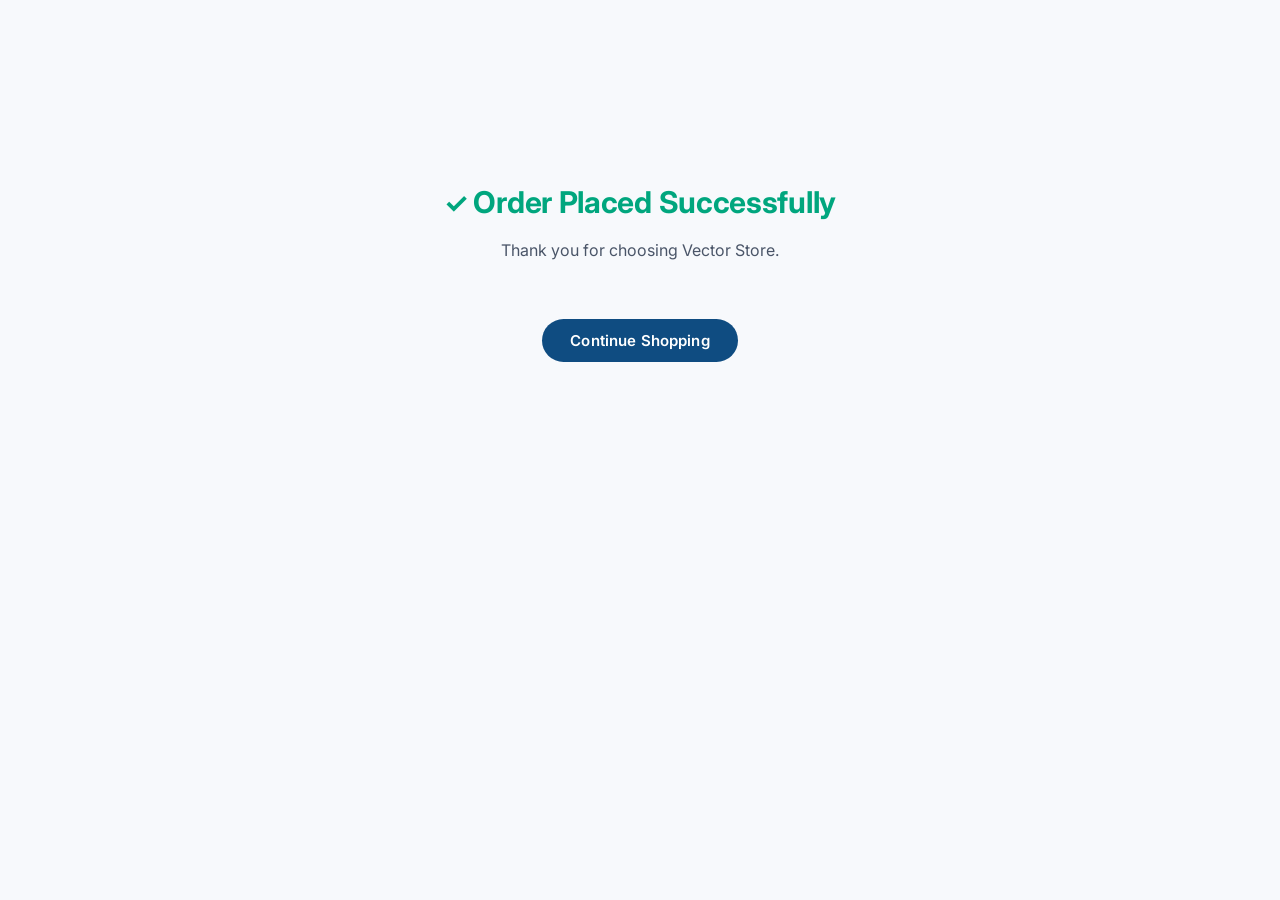
<file: order-success.html>
<!DOCTYPE html>
<html lang="en">
<head>

    <meta charset="UTF-8">

    <meta
    name="viewport"
    content="width=device-width, initial-scale=1.0">

    <title>
        Order Placed
    </title>

    <link
    rel="stylesheet"
    href="css/style.css">

</head>
<body>

<section
style="
text-align:center;
padding:80px;
">

    <h1>
        Order Placed Successfully
    </h1>

    <p>
        Thank you for choosing
        Vector Store.
    </p>

    <br>

    <a href="index.html">

        <button>
            Continue Shopping
        </button>

    </a>

</section>
<script src="js/beautify.js"></script>

</body>
</html>
</file>
<file: css/style.css>
/* ============================================================
   Vector Store — Wholesale Pharmacy Supply
   Design: Clinical navy + teal-green, tabular data aesthetic
   ============================================================ */

@import url('https://fonts.googleapis.com/css2?family=Inter:wght@400;500;600;700&family=IBM+Plex+Mono:wght@400;500&display=swap');

:root {
    --primary:        #0F4C81;
    --primary-light:  #1A6DB5;
    --primary-50:     #EBF2FA;
    --accent:         #00A67E;
    --accent-light:   #E6F7F3;
    --dark:           #1A1D2E;
    --text-secondary: #4A5568;
    --text-muted:     #718096;
    --light:          #F7F9FC;
    --surface:        #FFFFFF;
    --border:         #DDE3EE;
    --border-strong:  #B8C4D8;
    --success:        #00A67E;
    --danger:         #C0392B;
    --danger-light:   #FDF2F2;
    --warning:        #D97706;
    --mono:           'IBM Plex Mono', 'Courier New', monospace;
    --sans:           'Inter', Arial, Helvetica, sans-serif;
    --radius-sm:      6px;
    --radius-md:      10px;
    --radius-lg:      14px;
    --shadow-sm:      0 1px 3px rgba(15, 76, 129, 0.08), 0 1px 2px rgba(0,0,0,0.04);
    --shadow-md:      0 4px 16px rgba(15, 76, 129, 0.10), 0 1px 4px rgba(0,0,0,0.06);
    --transition:     all 0.18s ease;
}

/* ── Reset ─────────────────────────────────────────────────── */
*, *::before, *::after {
    margin: 0;
    padding: 0;
    box-sizing: border-box;
}

body {
    background: var(--light);
    color: var(--dark);
    font-family: var(--sans);
    font-size: 15px;
    line-height: 1.6;
    -webkit-font-smoothing: antialiased;
}

/* ── Header ─────────────────────────────────────────────────── */
header {
    background: var(--surface);
    display: flex;
    justify-content: space-between;
    align-items: center;
    padding: 0 40px;
    height: 64px;
    border-bottom: 1px solid var(--border);
    position: sticky;
    top: 0;
    z-index: 100;
    box-shadow: 0 1px 0 var(--border), 0 2px 8px rgba(15, 76, 129, 0.05);
}

.logo {
    font-size: 18px;
    font-weight: 700;
    color: var(--primary);
    letter-spacing: -0.3px;
    display: flex;
    align-items: center;
    gap: 8px;
}

.logo::before {
    content: '';
    display: inline-block;
    width: 10px;
    height: 10px;
    background: var(--accent);
    border-radius: 50%;
}

nav {
    display: flex;
    gap: 4px;
    align-items: center;
}

nav a {
    text-decoration: none;
    color: var(--text-secondary);
    font-weight: 500;
    font-size: 14px;
    padding: 6px 14px;
    border-radius: var(--radius-sm);
    transition: var(--transition);
    letter-spacing: 0.1px;
}

nav a:hover {
    color: var(--primary);
    background: var(--primary-50);
}

nav a[href="#"]:last-child {
    color: var(--danger);
}

nav a[href="#"]:last-child:hover {
    background: var(--danger-light);
}

/* ── Hero ────────────────────────────────────────────────────── */
.hero {
    background: linear-gradient(135deg, var(--primary) 0%, #1A5FA5 60%, #1D7A8C 100%);
    text-align: center;
    padding: 64px 24px 56px;
    position: relative;
    overflow: hidden;
}

.hero::before {
    content: '';
    position: absolute;
    inset: 0;
    background: url("data:image/svg+xml,%3Csvg width='60' height='60' viewBox='0 0 60 60' xmlns='http://www.w3.org/2000/svg'%3E%3Cg fill='none' fill-rule='evenodd'%3E%3Cg fill='%23ffffff' fill-opacity='0.03'%3E%3Cpath d='M36 34v-4h-2v4h-4v2h4v4h2v-4h4v-2h-4zm0-30V0h-2v4h-4v2h4v4h2V6h4V4h-4zM6 34v-4H4v4H0v2h4v4h2v-4h4v-2H6zM6 4V0H4v4H0v2h4v4h2V6h4V4H6z'/%3E%3C/g%3E%3C/g%3E%3C/svg%3E");
    pointer-events: none;
}

.hero h1 {
    font-size: 36px;
    font-weight: 700;
    color: #FFFFFF;
    margin-bottom: 10px;
    letter-spacing: -0.5px;
    line-height: 1.2;
    position: relative;
}

.hero p {
    font-size: 16px;
    color: rgba(255,255,255,0.75);
    margin-bottom: 28px;
    position: relative;
}

#searchInput {
    width: 100%;
    max-width: 520px;
    padding: 14px 20px;
    border: 1.5px solid rgba(255,255,255,0.25);
    border-radius: 40px;
    background: rgba(255,255,255,0.12);
    color: #FFFFFF;
    font-size: 15px;
    font-family: var(--sans);
    outline: none;
    transition: var(--transition);
    position: relative;
    backdrop-filter: blur(4px);
    letter-spacing: 0.1px;
}

#searchInput::placeholder {
    color: rgba(255,255,255,0.55);
}

#searchInput:focus {
    border-color: rgba(255,255,255,0.6);
    background: rgba(255,255,255,0.18);
    box-shadow: 0 0 0 3px rgba(255,255,255,0.12);
}

/* ── Products Grid ──────────────────────────────────────────── */
.products {
    display: grid;
    grid-template-columns: repeat(auto-fill, minmax(260px, 1fr));
    gap: 20px;
    padding: 32px;
    max-width: 1400px;
    margin: 0 auto;
}

/* ── Product Card ────────────────────────────────────────────── */
.product-card {
    background: var(--surface);
    border-radius: var(--radius-lg);
    padding: 22px;
    border: 1px solid var(--border);
    box-shadow: var(--shadow-sm);
    transition: var(--transition);
    display: flex;
    flex-direction: column;
    gap: 0;
    border-left: 3px solid transparent;
}

.product-card:hover {
    border-left-color: var(--accent);
    box-shadow: var(--shadow-md);
    transform: translateY(-2px);
}

.product-card h3 {
    font-size: 15px;
    font-weight: 600;
    color: var(--dark);
    margin-bottom: 6px;
    line-height: 1.4;
    letter-spacing: -0.1px;
}

.product-card .category-tag {
    display: inline-block;
    font-size: 11px;
    font-weight: 500;
    text-transform: uppercase;
    letter-spacing: 0.6px;
    color: var(--primary);
    background: var(--primary-50);
    padding: 2px 8px;
    border-radius: 4px;
    margin-bottom: 12px;
}

.product-card .description {
    font-size: 13px;
    color: var(--text-muted);
    margin-bottom: 14px;
    line-height: 1.5;
    flex: 1;
}

.price {
    font-family: var(--mono);
    font-size: 22px;
    font-weight: 500;
    color: var(--primary);
    margin-bottom: 8px;
    letter-spacing: -0.5px;
    font-variant-numeric: tabular-nums;
}

.price::before {
    content: '₹';
    font-size: 14px;
    vertical-align: 2px;
    margin-right: 1px;
    font-family: var(--sans);
}

.stock {
    font-size: 12px;
    font-weight: 500;
    margin-bottom: 16px;
    display: flex;
    align-items: center;
    gap: 5px;
    font-family: var(--mono);
    font-variant-numeric: tabular-nums;
}

.stock::before {
    content: '';
    display: inline-block;
    width: 7px;
    height: 7px;
    border-radius: 50%;
}

.in-stock {
    color: var(--success);
}

.in-stock::before {
    background: var(--success);
}

.out-stock {
    color: var(--danger);
}

.out-stock::before {
    background: var(--danger);
}

/* ── Buttons ─────────────────────────────────────────────────── */
button {
    width: 100%;
    padding: 11px 18px;
    background: var(--primary);
    color: white;
    border: none;
    border-radius: var(--radius-md);
    cursor: pointer;
    font-size: 14px;
    font-weight: 600;
    font-family: var(--sans);
    letter-spacing: 0.15px;
    transition: var(--transition);
}

button:hover {
    background: var(--primary-light);
    transform: translateY(-1px);
    box-shadow: 0 4px 12px rgba(15, 76, 129, 0.25);
}

button:active {
    transform: translateY(0);
    box-shadow: none;
}

/* ── Page Header ─────────────────────────────────────────────── */
.page-header {
    padding: 36px 40px 24px;
    background: var(--surface);
    border-bottom: 1px solid var(--border);
}

.page-header h1 {
    font-size: 26px;
    font-weight: 700;
    color: var(--dark);
    letter-spacing: -0.4px;
    margin-bottom: 4px;
}

.page-header p {
    font-size: 14px;
    color: var(--text-muted);
}

/* ── Cart ────────────────────────────────────────────────────── */
.cart-container {
    padding: 28px 32px;
    max-width: 900px;
    margin: 0 auto;
}

.cart-item {
    background: var(--surface);
    border: 1px solid var(--border);
    border-radius: var(--radius-lg);
    padding: 20px 24px;
    margin-bottom: 14px;
    display: flex;
    justify-content: space-between;
    align-items: center;
    box-shadow: var(--shadow-sm);
    transition: var(--transition);
    border-left: 3px solid var(--accent);
}

.cart-item:hover {
    box-shadow: var(--shadow-md);
}

.cart-info h3 {
    font-size: 15px;
    font-weight: 600;
    margin-bottom: 4px;
    color: var(--dark);
}

.cart-info .cart-price {
    font-family: var(--mono);
    font-size: 16px;
    color: var(--primary);
    font-variant-numeric: tabular-nums;
}

.cart-controls {
    display: flex;
    align-items: center;
    gap: 8px;
}

.qty-btn {
    width: 36px;
    height: 36px;
    padding: 0;
    border-radius: 8px;
    font-size: 18px;
    font-weight: 400;
    background: var(--primary-50);
    color: var(--primary);
    border: 1px solid var(--border);
    display: flex;
    align-items: center;
    justify-content: center;
    box-shadow: none;
}

.qty-btn:hover {
    background: var(--primary);
    color: white;
    transform: none;
    box-shadow: none;
}

.qty-display {
    font-family: var(--mono);
    font-size: 16px;
    font-weight: 500;
    min-width: 32px;
    text-align: center;
    color: var(--dark);
}

.remove-btn {
    background: var(--danger-light);
    color: var(--danger);
    border: 1px solid #F5C6C6;
    width: auto;
    padding: 8px 14px;
    font-size: 13px;
    font-weight: 500;
    border-radius: 8px;
    box-shadow: none;
}

.remove-btn:hover {
    background: var(--danger);
    color: white;
    border-color: var(--danger);
    transform: none;
    box-shadow: none;
}

.cart-summary {
    padding: 24px 32px 40px;
    text-align: center;
    background: var(--surface);
    border-top: 1px solid var(--border);
    margin-top: 8px;
}

.cart-summary h2 {
    font-size: 22px;
    font-weight: 700;
    color: var(--dark);
    margin-bottom: 18px;
    font-family: var(--mono);
    font-variant-numeric: tabular-nums;
}

.cart-summary #cartTotal {
    color: var(--primary);
}

.cart-summary button {
    max-width: 260px;
    padding: 14px 28px;
    font-size: 15px;
}

/* ── Checkout ─────────────────────────────────────────────────── */
.checkout-container {
    max-width: 720px;
    margin: 32px auto;
    padding: 0 24px 48px;
}

.form-group {
    margin-bottom: 22px;
}

.form-group label {
    display: block;
    margin-bottom: 8px;
    font-weight: 600;
    font-size: 13px;
    color: var(--text-secondary);
    text-transform: uppercase;
    letter-spacing: 0.5px;
}

.form-group input,
.form-group textarea {
    width: 100%;
    padding: 12px 16px;
    border: 1.5px solid var(--border);
    border-radius: var(--radius-md);
    font-family: var(--sans);
    font-size: 15px;
    color: var(--dark);
    background: var(--surface);
    transition: var(--transition);
    outline: none;
}

.form-group input:focus,
.form-group textarea:focus {
    border-color: var(--primary);
    box-shadow: 0 0 0 3px rgba(15, 76, 129, 0.1);
}

.form-group textarea {
    resize: vertical;
}

.order-summary {
    background: var(--primary-50);
    border: 1.5px solid var(--border);
    border-radius: var(--radius-lg);
    padding: 22px 24px;
    margin: 28px 0;
    border-left: 4px solid var(--primary);
}

.order-summary h2 {
    font-size: 16px;
    font-weight: 700;
    color: var(--primary);
    margin-bottom: 16px;
    text-transform: uppercase;
    letter-spacing: 0.6px;
    font-size: 13px;
}

.checkout-item {
    display: flex;
    justify-content: space-between;
    align-items: center;
    padding: 8px 0;
    border-bottom: 1px solid var(--border);
    font-size: 14px;
    color: var(--dark);
}

.checkout-item:last-of-type {
    border-bottom: none;
}

.checkout-item .item-price {
    font-family: var(--mono);
    font-weight: 500;
    font-variant-numeric: tabular-nums;
    color: var(--primary);
}

.order-summary h3 {
    font-size: 18px;
    font-weight: 700;
    color: var(--primary);
    margin-top: 14px;
    padding-top: 14px;
    border-top: 2px solid var(--border-strong);
    font-family: var(--mono);
    font-variant-numeric: tabular-nums;
}

#checkoutTotal {
    color: var(--primary);
}

.checkout-container > form > button[type="submit"] {
    margin-top: 8px;
    padding: 15px;
    font-size: 15px;
    letter-spacing: 0.3px;
    border-radius: var(--radius-md);
}

/* ── Admin: Product Form ─────────────────────────────────────── */
.product-form-section {
    max-width: 860px;
    margin: 32px auto;
    padding: 0 24px;
}

.product-form-section form {
    display: flex;
    flex-direction: column;
    gap: 14px;
    background: var(--surface);
    border: 1px solid var(--border);
    border-radius: var(--radius-lg);
    padding: 28px;
    box-shadow: var(--shadow-sm);
}

.product-form-section input,
.product-form-section textarea {
    padding: 12px 16px;
    border: 1.5px solid var(--border);
    border-radius: var(--radius-md);
    font-family: var(--sans);
    font-size: 14px;
    color: var(--dark);
    background: var(--light);
    outline: none;
    transition: var(--transition);
}

.product-form-section input:focus,
.product-form-section textarea:focus {
    border-color: var(--primary);
    background: var(--surface);
    box-shadow: 0 0 0 3px rgba(15, 76, 129, 0.1);
}

.product-form-section input::placeholder,
.product-form-section textarea::placeholder {
    color: var(--text-muted);
    font-size: 13px;
}

/* ── Admin: Products Table ───────────────────────────────────── */
.products-table {
    padding: 24px 32px 48px;
    max-width: 1200px;
    margin: 0 auto;
}

.admin-product-card {
    background: var(--surface);
    border: 1px solid var(--border);
    border-radius: var(--radius-lg);
    padding: 20px 24px;
    margin-bottom: 12px;
    box-shadow: var(--shadow-sm);
    transition: var(--transition);
    border-left: 3px solid var(--border);
}

.admin-product-card:hover {
    border-left-color: var(--primary);
    box-shadow: var(--shadow-md);
}

.admin-product-card h3 {
    font-size: 15px;
    font-weight: 600;
    color: var(--dark);
    margin-bottom: 4px;
}

.admin-product-card p {
    font-size: 13px;
    color: var(--text-secondary);
    margin-top: 4px;
    line-height: 1.5;
}

.admin-product-card p strong {
    color: var(--dark);
    font-weight: 600;
}

.admin-product-actions {
    display: flex;
    gap: 10px;
    margin-top: 16px;
}

.edit-btn {
    background: var(--accent-light);
    color: var(--accent);
    border: 1px solid #A3E4D7;
    font-weight: 600;
    box-shadow: none;
}

.edit-btn:hover {
    background: var(--accent);
    color: white;
    border-color: var(--accent);
    transform: none;
    box-shadow: none;
}

.delete-btn {
    background: var(--danger-light);
    color: var(--danger);
    border: 1px solid #F5C6C6;
    font-weight: 600;
    box-shadow: none;
}

.delete-btn:hover {
    background: var(--danger);
    color: white;
    border-color: var(--danger);
    transform: none;
    box-shadow: none;
}

/* ── Dashboard ───────────────────────────────────────────────── */
.dashboard {
    display: grid;
    grid-template-columns: repeat(auto-fit, minmax(200px, 1fr));
    gap: 18px;
    padding: 28px 32px 8px;
    max-width: 1400px;
    margin: 0 auto;
}

.stat-card {
    background: var(--surface);
    border: 1px solid var(--border);
    border-radius: var(--radius-lg);
    padding: 22px 24px;
    box-shadow: var(--shadow-sm);
    border-top: 3px solid var(--primary);
    transition: var(--transition);
    position: relative;
    overflow: hidden;
}

.stat-card:hover {
    box-shadow: var(--shadow-md);
    transform: translateY(-2px);
}

.stat-card:nth-child(2) {
    border-top-color: var(--warning);
}

.stat-card:nth-child(3) {
    border-top-color: var(--accent);
}

.stat-card:nth-child(4) {
    border-top-color: #8B5CF6;
}

.stat-card h2 {
    font-family: var(--mono);
    font-size: 30px;
    font-weight: 500;
    color: var(--primary);
    margin-bottom: 4px;
    font-variant-numeric: tabular-nums;
    letter-spacing: -0.5px;
}

.stat-card:nth-child(2) h2 { color: var(--warning); }
.stat-card:nth-child(3) h2 { color: var(--accent); }
.stat-card:nth-child(4) h2 { color: #8B5CF6; }

.stat-card p {
    font-size: 12px;
    font-weight: 600;
    text-transform: uppercase;
    letter-spacing: 0.7px;
    color: var(--text-muted);
    margin-top: 2px;
}

/* ── Dashboard Sections ──────────────────────────────────────── */
.dashboard-section {
    background: var(--surface);
    margin: 16px 32px;
    padding: 24px 28px;
    border-radius: var(--radius-lg);
    border: 1px solid var(--border);
    box-shadow: var(--shadow-sm);
    max-width: 1400px;
}

.dashboard-section h2 {
    font-size: 15px;
    font-weight: 700;
    color: var(--dark);
    margin-bottom: 18px;
    text-transform: uppercase;
    letter-spacing: 0.6px;
    font-size: 12px;
    padding-bottom: 12px;
    border-bottom: 1px solid var(--border);
    display: flex;
    align-items: center;
    gap: 8px;
}

.dashboard-section h2::before {
    content: '';
    display: inline-block;
    width: 4px;
    height: 14px;
    background: var(--primary);
    border-radius: 2px;
}

.dashboard-section .admin-product-card {
    margin-bottom: 10px;
}

.dashboard-section .admin-product-card:last-child {
    margin-bottom: 0;
}

/* Quick Actions */
.quick-actions {
    display: flex;
    gap: 12px;
    flex-wrap: wrap;
}

.quick-actions a {
    text-decoration: none;
}

.quick-actions button {
    width: auto;
    padding: 10px 22px;
    font-size: 14px;
    border-radius: var(--radius-sm);
}

.quick-actions a:nth-child(2) button {
    background: transparent;
    color: var(--primary);
    border: 1.5px solid var(--primary);
}

.quick-actions a:nth-child(2) button:hover {
    background: var(--primary);
    color: white;
    box-shadow: 0 4px 12px rgba(15, 76, 129, 0.25);
}

/* Admin Login Form */
.admin-form {
    display: flex;
    flex-direction: column;
    gap: 14px;
    max-width: 420px;
    margin: 0 auto;
    background: var(--surface);
    border: 1px solid var(--border);
    border-radius: var(--radius-lg);
    padding: 36px 32px;
    box-shadow: var(--shadow-md);
}

.admin-form input {
    padding: 13px 16px;
    border: 1.5px solid var(--border);
    border-radius: var(--radius-md);
    font-family: var(--sans);
    font-size: 15px;
    color: var(--dark);
    background: var(--light);
    outline: none;
    transition: var(--transition);
}

.admin-form input:focus {
    border-color: var(--primary);
    background: var(--surface);
    box-shadow: 0 0 0 3px rgba(15, 76, 129, 0.1);
}

.admin-form input::placeholder {
    color: var(--text-muted);
}

.admin-form button[type="submit"] {
    margin-top: 6px;
    padding: 13px;
    font-size: 15px;
    letter-spacing: 0.2px;
}

/* ── Orders Table ────────────────────────────────────────────── */
.orders-table {
    width: 100%;
    border-collapse: collapse;
    background: var(--surface);
    border-radius: var(--radius-lg);
    overflow: hidden;
    box-shadow: var(--shadow-sm);
    font-size: 14px;
}

.orders-table th,
.orders-table td {
    border: none;
    border-bottom: 1px solid var(--border);
    padding: 14px 16px;
    text-align: left;
}

.orders-table th {
    background: var(--light);
    color: var(--text-muted);
    font-size: 11px;
    font-weight: 700;
    text-transform: uppercase;
    letter-spacing: 0.7px;
}

.orders-table tr:last-child td {
    border-bottom: none;
}

.orders-table tbody tr {
    transition: var(--transition);
}

.orders-table tbody tr:hover {
    background: var(--primary-50);
}

.orders-table td:nth-child(1) {
    font-family: var(--mono);
    font-size: 12px;
    color: var(--text-muted);
    font-variant-numeric: tabular-nums;
}

.orders-table td:nth-child(4) {
    font-family: var(--mono);
    font-weight: 500;
    color: var(--primary);
    font-variant-numeric: tabular-nums;
}

.orders-table select {
    padding: 7px 12px;
    border: 1.5px solid var(--border);
    border-radius: var(--radius-sm);
    font-family: var(--sans);
    font-size: 13px;
    color: var(--dark);
    background: var(--surface);
    outline: none;
    cursor: pointer;
    transition: var(--transition);
}

.orders-table select:focus {
    border-color: var(--primary);
    box-shadow: 0 0 0 2px rgba(15, 76, 129, 0.1);
}

/* ── Status Badges ───────────────────────────────────────────── */
.status-badge {
    display: inline-flex;
    align-items: center;
    gap: 5px;
    font-size: 12px;
    font-weight: 600;
    padding: 4px 10px;
    border-radius: 20px;
    text-transform: capitalize;
    letter-spacing: 0.2px;
}

.status-pending {
    background: #FEF3C7;
    color: #92400E;
}

.status-accepted, .status-confirmed {
    background: var(--accent-light);
    color: #065F46;
}

.status-rejected, .status-cancelled {
    background: var(--danger-light);
    color: var(--danger);
}

.status-delivered {
    background: var(--primary-50);
    color: var(--primary);
}

/* ── Order Success ───────────────────────────────────────────── */
section[style*="text-align:center"] {
    display: flex;
    flex-direction: column;
    align-items: center;
    justify-content: center;
    min-height: 60vh;
    padding: 60px 24px !important;
}

section[style*="text-align:center"] h1 {
    font-size: 30px;
    font-weight: 700;
    color: var(--success);
    margin-bottom: 12px;
    letter-spacing: -0.3px;
}

section[style*="text-align:center"] h1::before {
    content: '✓ ';
    font-size: 28px;
}

section[style*="text-align:center"] p {
    color: var(--text-secondary);
    font-size: 16px;
    margin-bottom: 32px;
}

section[style*="text-align:center"] button {
    width: auto;
    padding: 12px 28px;
    font-size: 15px;
    border-radius: 40px;
}

/* ── Utilities ───────────────────────────────────────────────── */
input:focus,
textarea:focus,
select:focus {
    outline: none;
}

a button {
    width: 100%;
}

/* ── Responsive ──────────────────────────────────────────────── */

/* Tablet (≤ 900px) — 2-col products, 2-col stats */
@media (max-width: 900px) {
    .products {
        grid-template-columns: repeat(2, 1fr);
        padding: 24px;
        gap: 16px;
    }

    .dashboard {
        grid-template-columns: repeat(2, 1fr);
    }

    .products-table {
        padding: 20px 24px 40px;
    }
}

/* Mobile (≤ 768px) */
@media (max-width: 768px) {

    /* Header */
    header {
        padding: 0 16px;
        height: 56px;
    }

    .logo {
        font-size: 16px;
    }

    nav {
        gap: 2px;
    }

    nav a {
        font-size: 13px;
        padding: 5px 8px;
    }

    /* Hero */
    .hero {
        padding: 40px 20px 36px;
    }

    .hero h1 {
        font-size: 24px;
    }

    .hero p {
        font-size: 14px;
        margin-bottom: 20px;
    }

    #searchInput {
        padding: 12px 16px;
        font-size: 14px;
        max-width: 100%;
    }

    /* Products */
    .products {
        grid-template-columns: 1fr;
        padding: 16px;
        gap: 12px;
    }

    /* Page header */
    .page-header {
        padding: 20px 16px 16px;
    }

    .page-header h1 {
        font-size: 21px;
    }

    /* Cart */
    .cart-container {
        padding: 16px;
    }

    .cart-item {
        flex-direction: column;
        align-items: flex-start;
        gap: 12px;
        padding: 16px;
    }

    .cart-controls {
        width: 100%;
        justify-content: space-between;
    }

    .remove-btn {
        flex: 1;
    }

    .cart-summary {
        padding: 20px 16px 32px;
    }

    .cart-summary button {
        max-width: 100%;
    }

    /* Checkout */
    .checkout-container {
        padding: 0 16px 40px;
        margin: 16px auto;
    }

    /* Dashboard stat grid */
    .dashboard {
        grid-template-columns: repeat(2, 1fr);
        padding: 16px 16px 8px;
        gap: 12px;
    }

    .stat-card {
        padding: 18px 16px;
    }

    /* Dashboard sections */
    .dashboard-section {
        margin: 12px 16px;
        padding: 18px 16px;
        overflow-x: auto;   /* fallback scroll for any table overflow */
    }

    .dashboard-section h2 {
        font-size: 12px;
    }

    /* Quick actions — full-width stack */
    .quick-actions {
        flex-direction: column;
    }

    .quick-actions a {
        width: 100%;
    }

    .quick-actions button {
        width: 100%;
        padding: 11px;
    }

    /* ── Orders table: card view (data-label injected by beautify.js) ── */
    .orders-table thead {
        display: none;
    }

    .orders-table,
    .orders-table tbody,
    .orders-table tr,
    .orders-table td {
        display: block;
        width: 100%;
    }

    .orders-table tr {
        background: var(--surface);
        border: 1px solid var(--border);
        border-left: 3px solid var(--primary);
        border-radius: var(--radius-md);
        margin-bottom: 12px;
        padding: 4px 0;
        box-shadow: var(--shadow-sm);
    }

    .orders-table tbody tr:hover {
        background: var(--primary-50);
    }

    .orders-table td {
        padding: 8px 14px;
        border: none;
        border-bottom: 1px solid var(--border);
        font-size: 13px;
    }

    .orders-table td:last-child {
        border-bottom: none;
    }

    /* Label pulled from data-label attribute set by beautify.js */
    .orders-table td[data-label]::before {
        content: attr(data-label);
        display: block;
        font-size: 10px;
        font-weight: 700;
        text-transform: uppercase;
        letter-spacing: 0.6px;
        color: var(--text-muted);
        margin-bottom: 3px;
        font-family: var(--sans);
    }

    /* Keep mono column styles but fix size for card layout */
    .orders-table td:nth-child(1),
    .orders-table td:nth-child(4) {
        font-size: 13px;
    }

    .orders-table select {
        width: 100%;
        padding: 8px;
    }

    /* Admin: product form */
    .product-form-section {
        margin: 16px auto;
        padding: 0 16px;
    }

    .product-form-section form {
        padding: 20px 16px;
    }

    .products-table {
        padding: 16px 16px 32px;
    }

    .admin-product-card {
        padding: 16px;
    }

    .admin-product-actions {
        flex-wrap: wrap;
    }

    .admin-product-actions button {
        flex: 1;
        min-width: 100px;
    }

    /* Admin login */
    .admin-form {
        margin: 0 16px;
        padding: 28px 20px;
    }

    /* Order success */
    section[style*="text-align:center"] {
        padding: 48px 20px !important;
    }
}

/* Small mobile (≤ 480px) */
@media (max-width: 480px) {
    header {
        height: 52px;
    }

    .logo {
        font-size: 15px;
    }

    nav a {
        font-size: 12px;
        padding: 4px 7px;
    }

    .hero h1 {
        font-size: 20px;
    }

    .hero p {
        font-size: 13px;
    }

    .dashboard {
        gap: 10px;
        padding: 12px 12px 6px;
    }

    .stat-card {
        padding: 14px 12px;
    }

    .stat-card h2 {
        font-size: 24px;
    }

    .admin-form {
        margin: 0 12px;
        padding: 24px 16px;
    }

    section[style*="text-align:center"] h1 {
        font-size: 22px;
    }
}

/* Very small (≤ 360px) */
@media (max-width: 360px) {
    .logo {
        font-size: 14px;
    }

    nav a {
        font-size: 11px;
        padding: 3px 6px;
    }

    .dashboard {
        grid-template-columns: 1fr;
    }

    .stat-card h2 {
        font-size: 22px;
    }
}

.mobile-logo{
    display:none;
}

@media(max-width:600px){

    .desktop-logo{
        display:none;
    }

    .mobile-logo{
        display:inline;
    }

}
</file>
